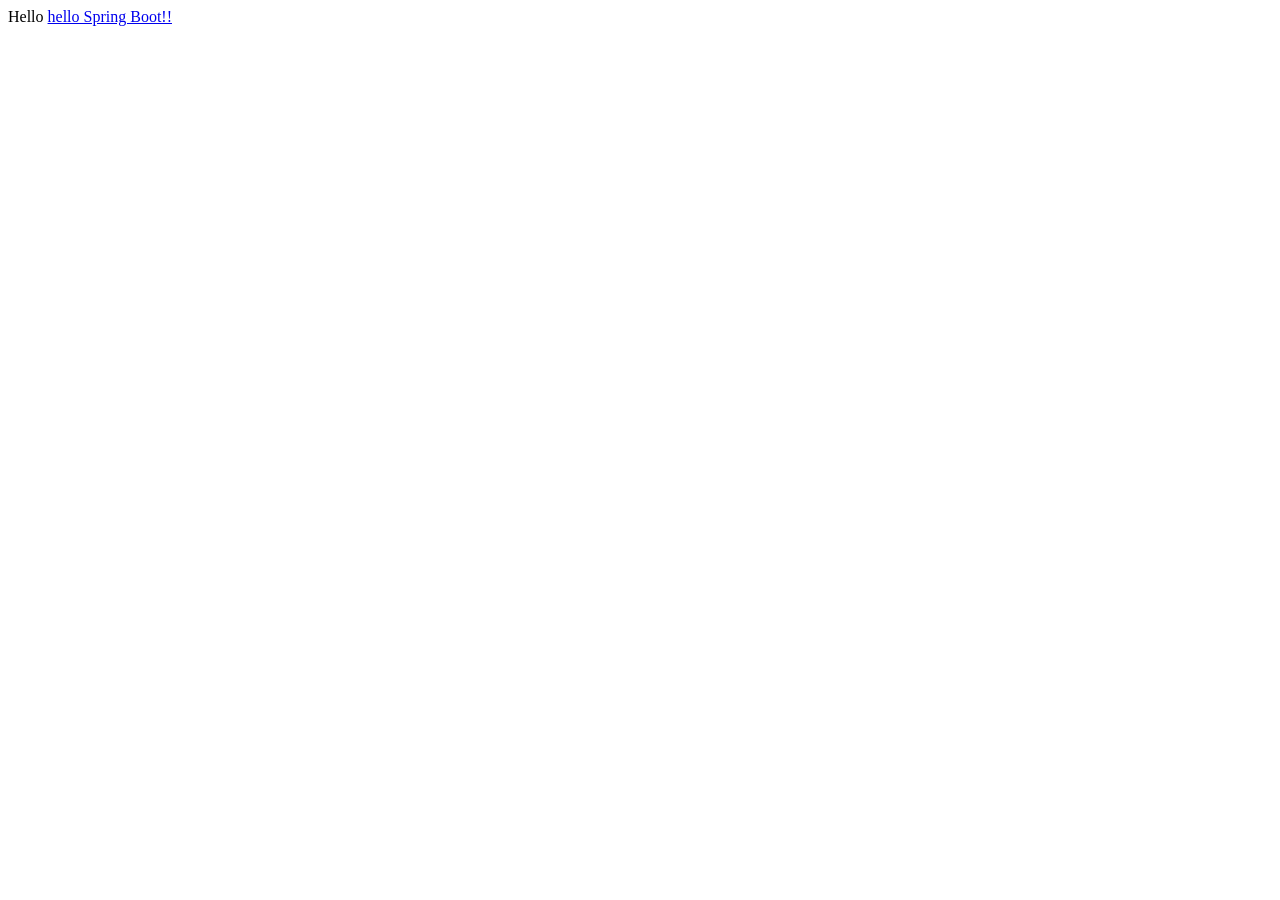
<file: src/main/resources/static/index.html>
<!DOCTYPE HTML>
<html>
<head>
    <title>Hello</title>
    <meta http-equiv="Content-Type" content="text/html; charset=UTF-8" />
</head>
<body>
Hello
<a href="/hello">hello Spring Boot!!</a>
</body>
</html>
</file>
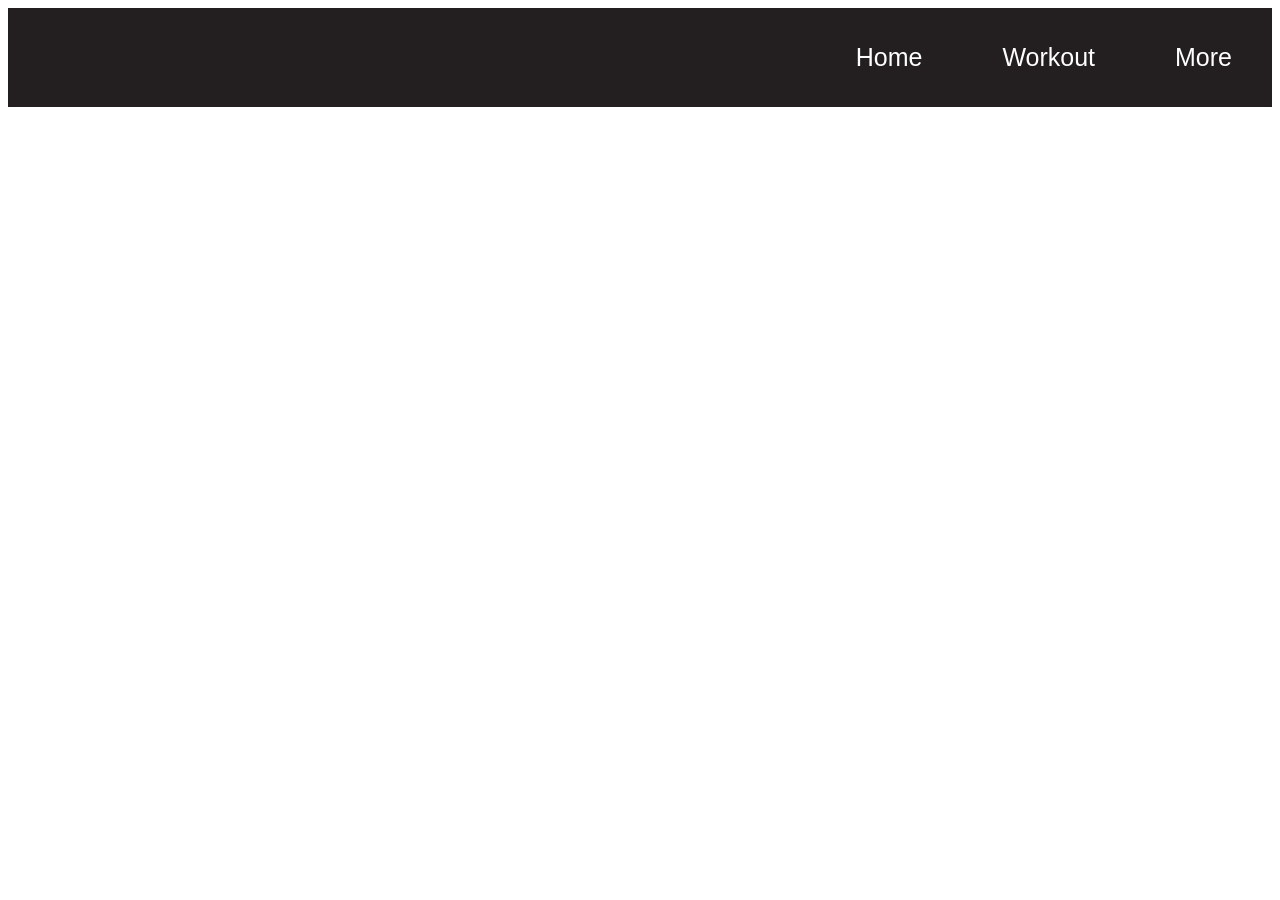
<file: src/main/resources/templates/header.html>
<!DOCTYPE html>
<html xmlns:th="http://www.thymeleaf.org">
<head>
    <meta charset="UTF-8">
    <title>Title</title>
    <style>
.navbar {
  overflow: hidden;
  background-color: #231F20;
  font-family: Arial;
}

.navbar a {
  float: right;
  font-size: 25px;
  color: white;
  text-align: center;
  padding: 35px 40px;
  text-decoration: none;
}

.dropdown {
  float: right;
  overflow: hidden;
}

.dropdown .dropbtn {
  font-size: 25px;
  border: none;
  outline: none;
  color: white;
  padding: 35px 40px;
  background-color: inherit;
  font-family: inherit; /* Important for vertical align on mobile phones */
  margin: 0; /* Important for vertical align on mobile phones */
}

.navbar a:hover, .dropdown:hover .dropbtn {
  background-color: #8F9166;
}

.dropdown-content {
  display: none;
  position: absolute;
  background-color: #f9f9f9;
  min-width: 145px;
  box-shadow: 0px 8px 16px 0px rgba(0,0,0,0.2);
  z-index: 1;
}

.dropdown-content a {
  float: none;
  color: black;
  padding: 12px 16px;
  text-decoration: none;
  display: block;
  text-align: left;
}

.dropdown-content a:hover {
  background-color: #ddd;
}

.dropdown:hover .dropdown-content {
  display: block;
}
        <div th:insert="header"></div>
    </style>
</head>
<body>
<div class="navbar">
    <div class="dropdown">
        <button class="dropbtn">More
            <i class="down"></i>
        </button>
        <div class="dropdown-content">
            <a href="/history">History</a>
            <a href="/workouts/create">Create</a>
            <a href="/logout">Logout</a>
        </div>
    </div>
    <a href="/workouts/new">Workout</a>
    <a href="/home">Home</a>
</div>

</body>
</html>
</file>
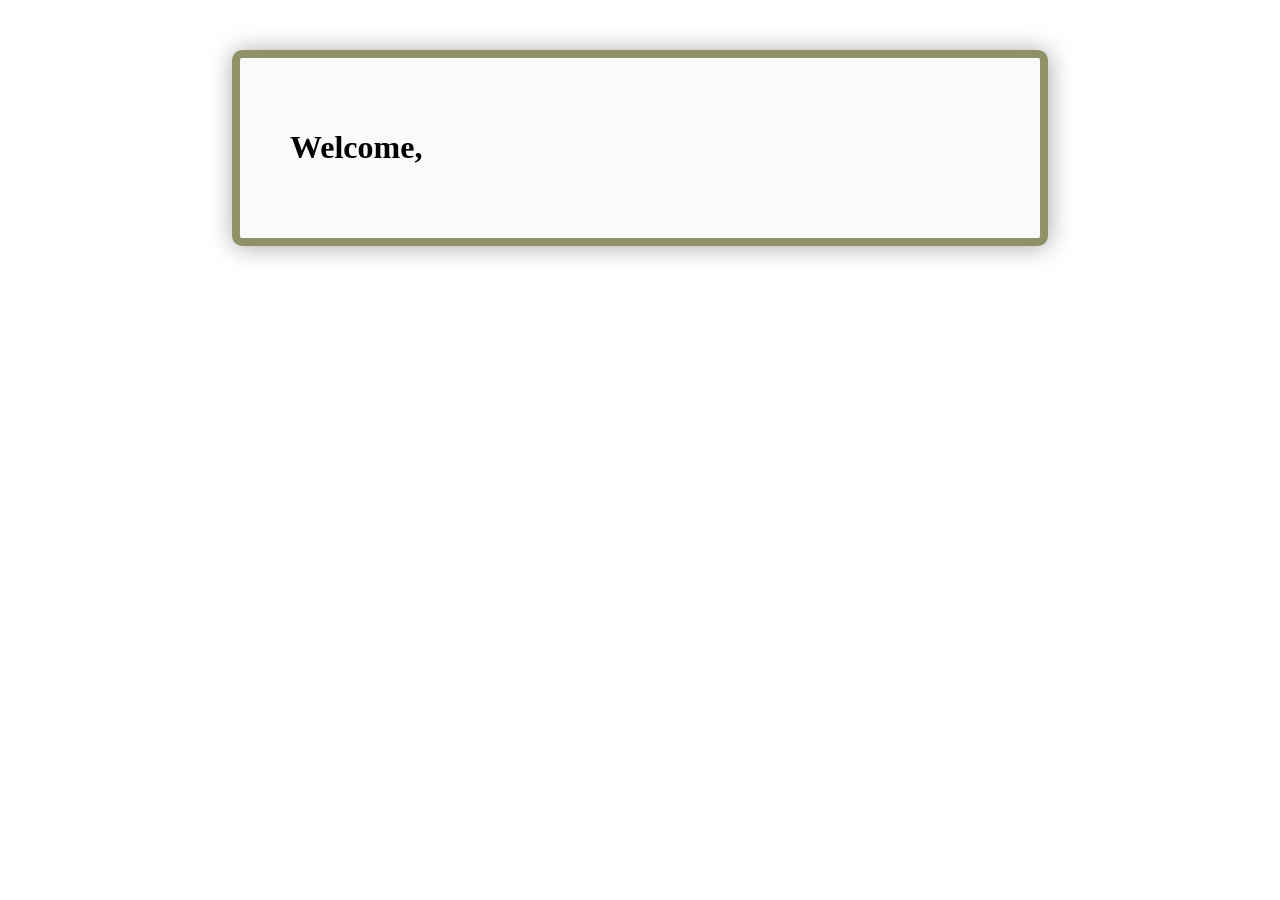
<file: src/main/resources/templates/home.html>
<!DOCTYPE html>
<html xmlns:th="http://www.thymeleaf.org">
<head>
    <meta charset="UTF-8">
    <title>Title</title>
    <style>
        .main-style{
        max-width: 800px;
        background: #FAFAFA;
        margin: 50px auto;
        box-shadow: 1px 1px 25px rgba(0, 0, 0, 0.35);
        border-radius: 10px;
        border: 8px solid #8F9166;
        }
        .extra-style{
        padding: 50px;
        }
        .rtitle{
        font-weight: bold;
        text-transform: uppercase;
        text-align: left;
        font-size:35px;
        background: #8F9166;
        color: #ffffff;
        ont-weight: bold;
        letter-spacing: 1px;
        padding: 10px 15px 8px;
        text-transform: uppercase;
    }
    </style>
</head>
<body>

<div class="container main-style">
    <div>
        <div th:insert="header"></div>
            <div class ="extra-style">
                <h1 className="rtitle">Welcome, </h1>
                <p th:text="${currentMember.firstname}"></p>
            </div>
    </div>
</div>

</body>
</html>
</file>
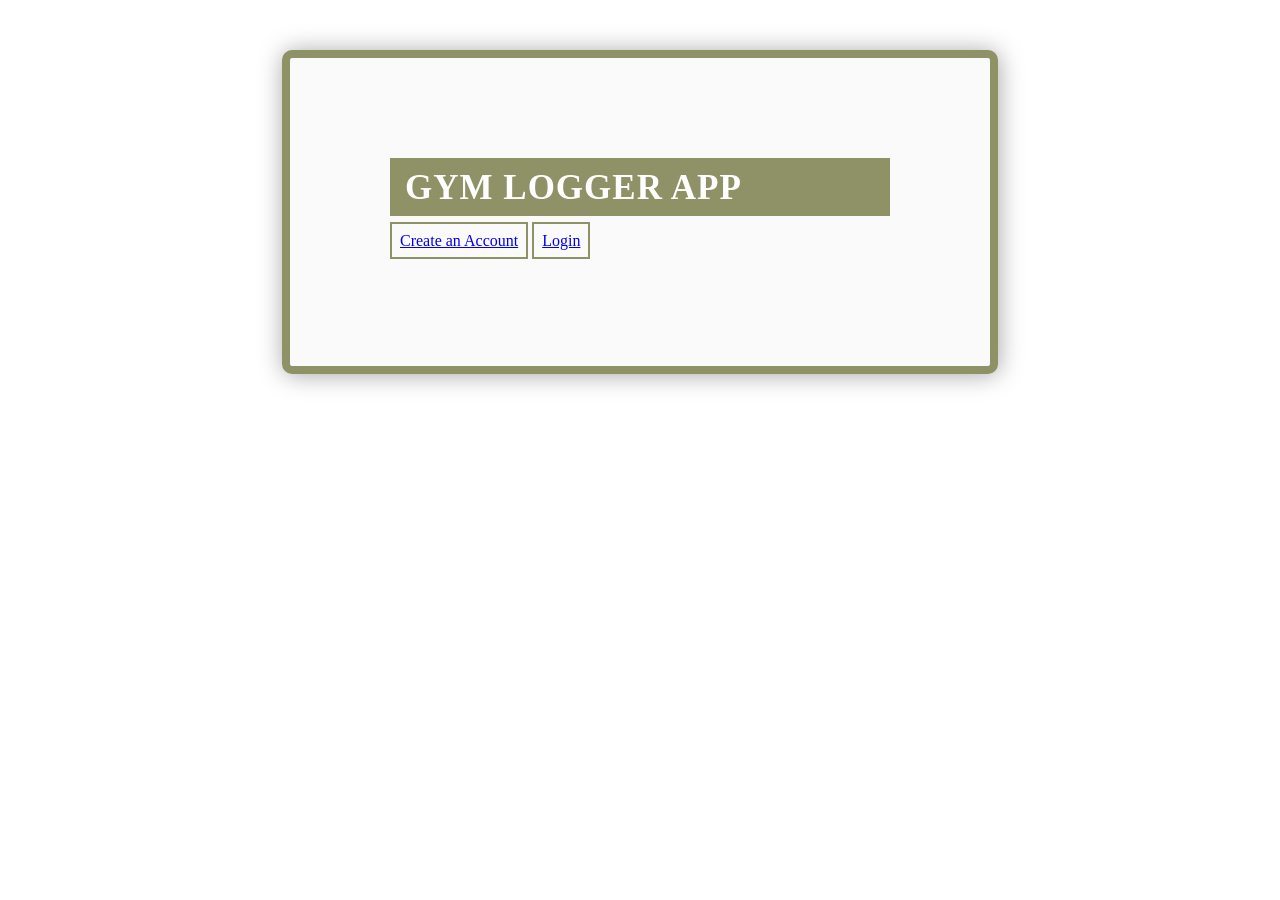
<file: src/main/resources/templates/start.html>
<!DOCTYPE html>
<html lang="en">
<head>
    <meta charset="UTF-8">
    <title>Title</title>
    <style>
        .main-style{
	max-width: 500px;
	background: #FAFAFA;
	margin: 50px auto;
	padding: 100px;
	box-shadow: 1px 1px 25px rgba(0, 0, 0, 0.35);
	border-radius: 10px;
	border: 8px solid #8F9166;
    }
        .field-style{
	box-sizing: border-box;
	-webkit-box-sizing: border-box;
	-moz-box-sizing: border-box;
	padding: 8px;
	outline: none;
	border: 2px solid #8F9166;
	-webkit-transition: all 0.30s ease-in-out;
	-moz-transition: all 0.30s ease-in-out;
	-ms-transition: all 0.30s ease-in-out;
	-o-transition: all 0.30s ease-in-out;
}
    .rtitle{
        font-weight: bold;
        text-transform: uppercase;
        text-align: left;
        font-size:35px;
        background: #8F9166;
        color: #ffffff;
        ont-weight: bold;
        letter-spacing: 1px;
        padding: 10px 15px 8px;
        text-transform: uppercase;
    }

    </style>
</head>
<body>
<div class="container main-style">
    <div>
        <div class="rtitle">GYM LOGGER APP</div>
        <p>
            <a href="/register/new" class="field-style">Create an Account</a>
            <a href="/login" class="field-style">Login</a>
        </p>
    </div>
</div>

</body>
</html>
</file>
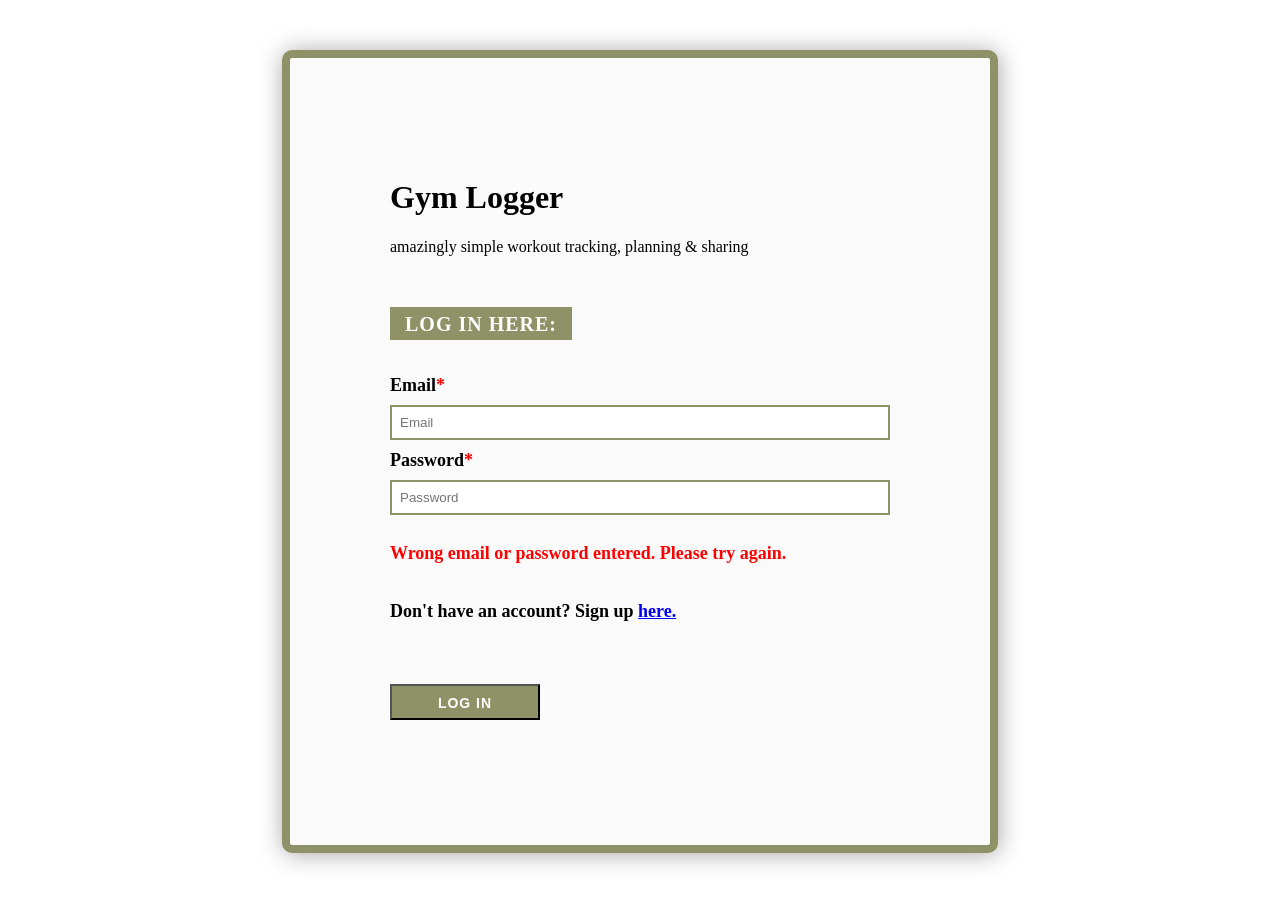
<file: src/main/resources/templates/members/login.html>
<!DOCTYPE html>
<html lang="en" xmlns:th="http://www.thymeleaf.org">
<head>
    <meta charset="UTF-8">
    <style>
    .main-style{
	max-width: 500px;
	background: #FAFAFA;
	margin: 50px auto;
	padding: 100px;
	box-shadow: 1px 1px 25px rgba(0, 0, 0, 0.35);
	border-radius: 10px;
	border: 8px solid #8F9166;
    }
    .field-style{
	box-sizing: border-box;
	-webkit-box-sizing: border-box;
	-moz-box-sizing: border-box;
	padding: 8px;
	outline: none;
	border: 2px solid #8F9166;
	-webkit-transition: all 0.30s ease-in-out;
	-moz-transition: all 0.30s ease-in-out;
	-ms-transition: all 0.30s ease-in-out;
	-o-transition: all 0.30s ease-in-out;
}
.field-name{
    line-height: 40px;
            font-size:18px;
              font-weight: 600;
}
    .title{
    font-weight: bold;
	text-transform: uppercase;
    text-align: center;
    font-size:50px;
    }
    .rtitle{
        font-weight: bold;
        text-transform: uppercase;
        text-align: left;
        font-size:35px;
        background: #8F9166;
        color: #ffffff;
        ont-weight: bold;
        letter-spacing: 1px;
        padding: 10px 15px 8px;
        text-transform: uppercase;
    }
    .heading{
        background: #8F9166;
        color: #ffffff;
        display: inline-block;
        font-size: 20px;
        font-weight: bold;
        line-height: 15px;
        letter-spacing: 1px;
        margin: 35px 0 25px;
        padding: 10px 15px 8px;
        text-transform: uppercase;
    }
   .form-single{
	width: 100%;
}
    .field-split{
	width: 49%;
}
.field{
	min-height: 80px;
}
.button{
 	background: #8F9166;
 	color: #ffffff;
 	display: inline-block;
 	font-size: 14px;
 	font-weight: bold;
 	line-height: 14px;
 	letter-spacing: 1px;
 	margin: 35px 0px 25px;
 	padding: 10px 10px 8px;
 	text-transform: uppercase;
   	text-align:center;
	width: 30%;
	text-decoration: none;
 }

.align-left{
 	float:left;
 }

 .align-right{
 	float:right;
 }
 .required{
	color:red;
}

    </style>
</head>
<body>
<div class="loginpage">
    <form class="main-style" action="/login" method="post">
    <h1 className="title">Gym Logger</h1>
        <p>amazingly simple workout tracking, planning & sharing
        </p>
        <div className="section">
            <div class="heading">Log in here:</div>
            <div class ="fields">
                <div class = "field">
                    <label class="field-name"><span>Email<span class="required">*</span></span></label>
                    <input type="text" placeholder="Email" name="email" class="field-style form-single" id="email"/>
                    <label class="field-name"><span>Password<span class="required">*</span></span></label>
                    <input type="password" placeholder="Password" name="password" class="field-style form-single" id="password"/>
                </div>
            </div>
        </div>
        <p th:if="${loginError}" class="error required field-name align-center">Wrong email or password entered. Please try again.</p>
        <p class="field-name align-center"><span>Don't have an account? Sign up <span><a href="/register/new" class="field-name align-center">here.</a></span></span></p>
        <button type ="submit" class="button">Log in</button>
    </form>

</div>
</body>
</html>
</file>
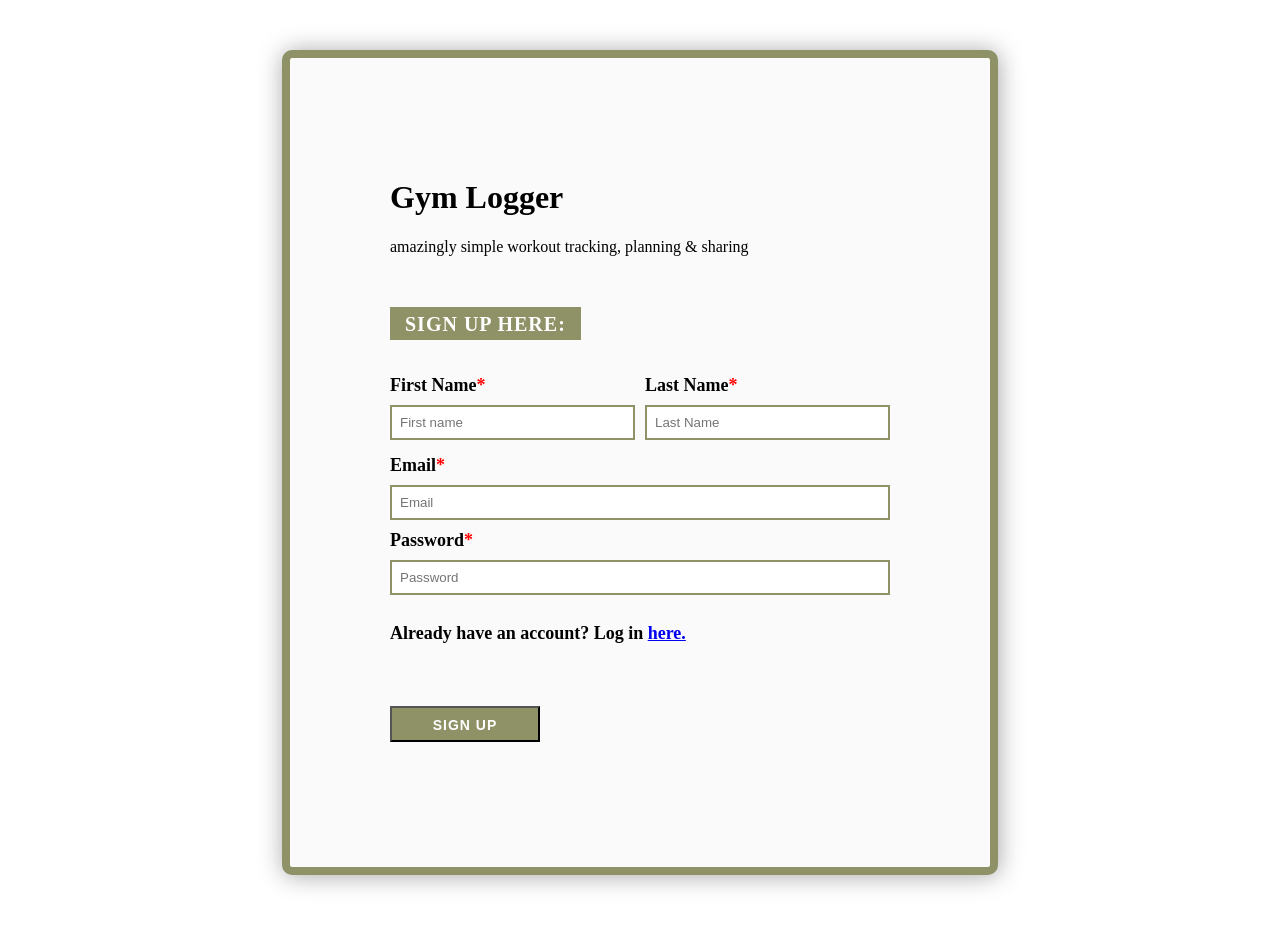
<file: src/main/resources/templates/members/register.html>
<!DOCTYPE html>
<html lang="en">
<head>
    <meta charset="UTF-8">
    <style>
    .main-style{
	max-width: 500px;
	background: #FAFAFA;
	margin: 50px auto;
	padding: 100px;
	box-shadow: 1px 1px 25px rgba(0, 0, 0, 0.35);
	border-radius: 10px;
	border: 8px solid #8F9166;
    }
    .field-style{
	box-sizing: border-box;
	-webkit-box-sizing: border-box;
	-moz-box-sizing: border-box;
	padding: 8px;
	outline: none;
	border: 2px solid #8F9166;
	-webkit-transition: all 0.30s ease-in-out;
	-moz-transition: all 0.30s ease-in-out;
	-ms-transition: all 0.30s ease-in-out;
	-o-transition: all 0.30s ease-in-out;
}
.field-name{
    line-height: 40px;
            font-size:18px;
              font-weight: 600;
}
    .title{
    font-weight: bold;
	text-transform: uppercase;
    text-align: center;
    font-size:50px;
    }
    .rtitle{
        font-weight: bold;
        text-transform: uppercase;
        text-align: left;
        font-size:35px;
        background: #8F9166;
        color: #ffffff;
        ont-weight: bold;
        letter-spacing: 1px;
        padding: 10px 15px 8px;
        text-transform: uppercase;
    }
    .heading{
        background: #8F9166;
        color: #ffffff;
        display: inline-block;
        font-size: 20px;
        font-weight: bold;
        line-height: 15px;
        letter-spacing: 1px;
        margin: 35px 0 25px;
        padding: 10px 15px 8px;
        text-transform: uppercase;
    }
   .form-single{
	width: 100%;
}
    .field-split{
	width: 49%;
}
.field{
	min-height: 80px;
}
.button{
 	background: #8F9166;
 	color: #ffffff;
 	display: inline-block;
 	font-size: 14px;
 	font-weight: bold;
 	line-height: 14px;
 	letter-spacing: 1px;
 	margin: 35px 0px 25px;
 	padding: 10px 10px 8px;
 	text-transform: uppercase;
   	text-align:center;
	width: 30%;
	text-decoration: none;
 }

.align-left{
 	float:left;
 }

 .align-right{
 	float:right;
 }
 span.required{
	color:red;
}

    </style>
</head>
<body>
<div class="registerpage">
    <form class="main-style" action="/register/new" method="post">
        <h1 className="title">Gym Logger</h1>
        <p>amazingly simple workout tracking, planning & sharing
        </p>
        <div className="section">
            <div class="heading">Sign up here:</div>
            <div class ="fields">
                <div class = "field">
                    <label class="field-name"><span>First Name<span class="required">*</span><span class ="field-name field-split align-right">Last Name<span class="required">*</span></span></span></label>
                    <input type="text" placeholder="First name" name="firstname" class="field-style field-split align-left" id="firstname"/>
                    <input type="text" placeholder="Last Name" name="lastname" class="field-style field-split align-right" id="lastname"/>
                </div>
                <div class = "field">
                    <label class="field-name"><span>Email<span class="required">*</span></span></label>
                    <input type="text" placeholder="Email" name="email" class="field-style form-single" id="email"/>
                    <label class="field-name"><span>Password<span class="required">*</span></span></label>
                    <input type="password" placeholder="Password" name="password" class="field-style form-single" id="password"/>
                </div>
            </div>
        </div>
        <p class="field-name align-center"><span>Already have an account? Log in <span><a href="/login" class="field-name align-center">here.</a></span></span></p>
        <button type ="submit" class="button">Sign up</button>
    </form>
</div>
</body>
</html>
</file>
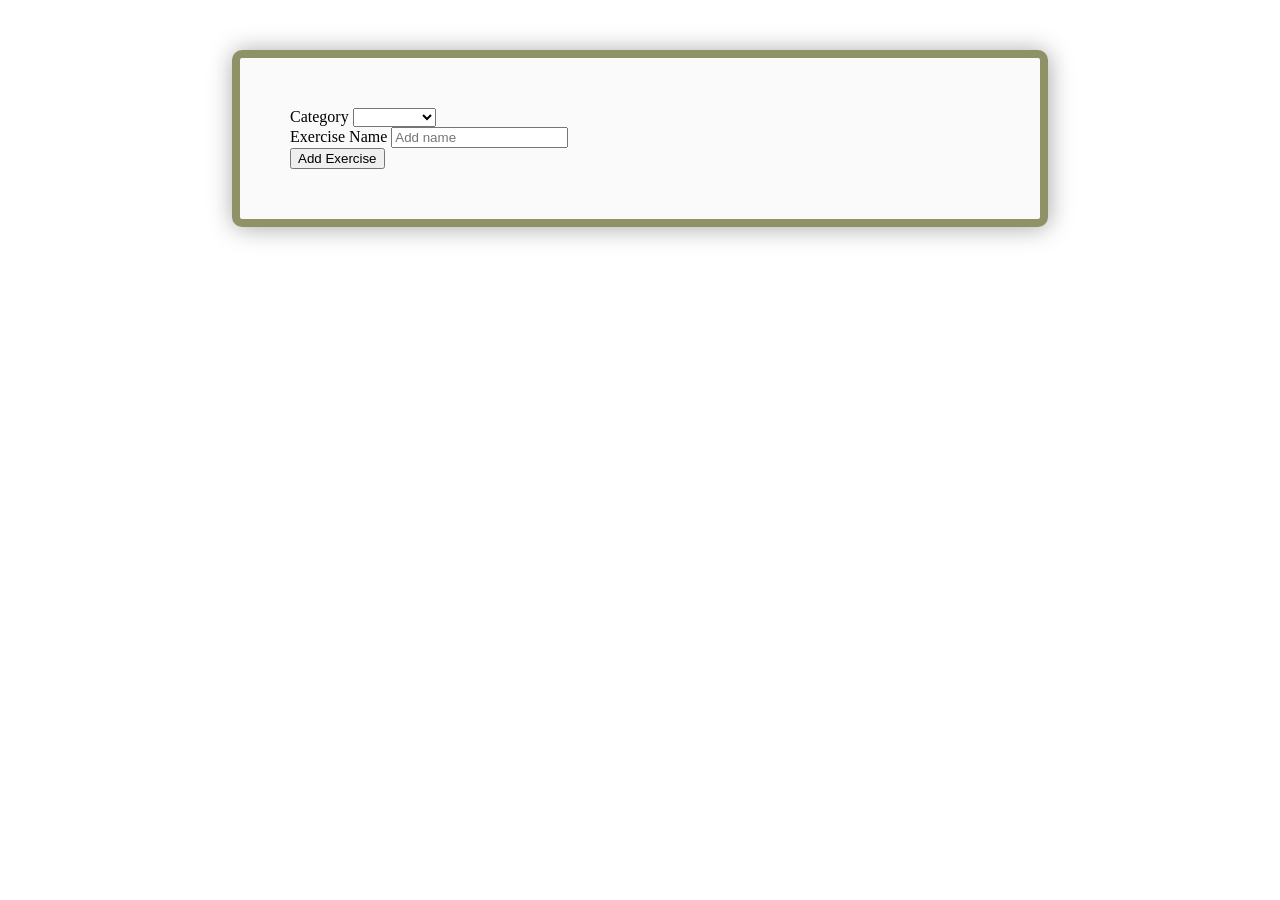
<file: src/main/resources/templates/workouts/create.html>
<!DOCTYPE html>
<html xmlns:th="http://www.thymeleaf.org">
<head>
    <meta charset="UTF-8">
    <title>Title</title>
    <style>
        .main-style{
        max-width: 800px;
        background: #FAFAFA;
        margin: 50px auto;
        box-shadow: 1px 1px 25px rgba(0, 0, 0, 0.35);
        border-radius: 10px;
        border: 8px solid #8F9166;
        }
        .extra-style{
        padding: 50px;
        }
    </style>
</head>
<body>
<div class = "create main-style">
    <div th:insert="header"></div>
    <form class="extra-style" action="/workouts/create" method="post">
        <div class = "field">
            <label className="field-name">Category</label>
            <select name="category" className="field-style field-split align-right" id="category">
                <option value="blank"></option>
                <option value="core">Core</option>
                <option value="arms">Arms</option>
                <option value="back">Back</option>
                <option value="chest">Chest</option>
                <option value="legs">Legs</option>
                <option value="shoulders">Shoulders</option>
                <option value="cardio">Cardio</option>
                <option value="other">Other</option>
                //add onchange
            </select>
        </div>
        <div class = "field">
            <label className="field-name">Exercise Name</label>
            <input type="text" placeholder="Add name" name="exercise" className="field-style form-single" id = "exercise"/>
        </div>
        <button type ="submit" class="button">Add Exercise</button>
    </form>
</div>
</body>
</html>
</file>
